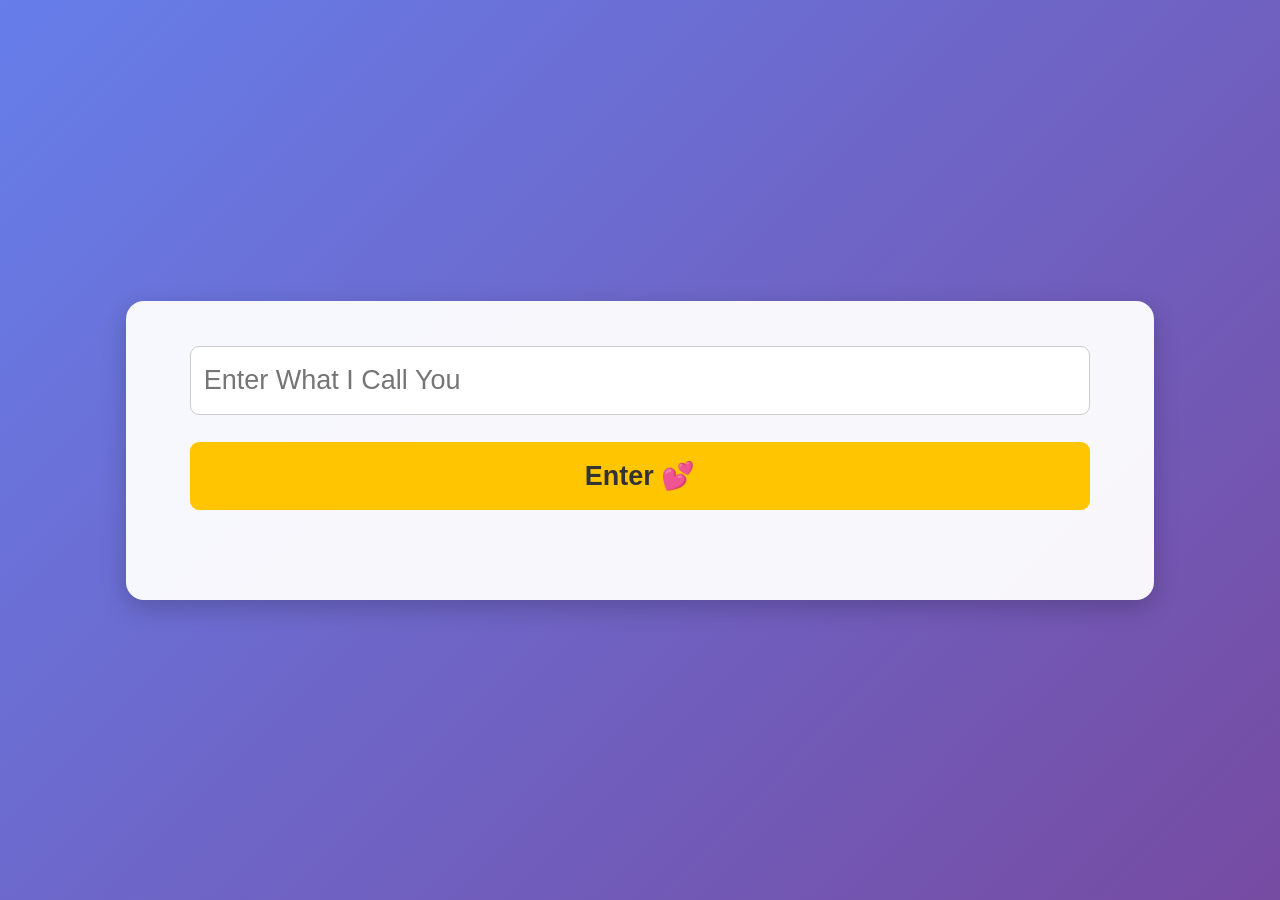
<file: index.html>
<!DOCTYPE html>
<html lang="en">
<head>
<meta charset="UTF-8">
<meta name="viewport" content="width=device-width, initial-scale=1.0">
<title>Login - Mommy's Site</title>
<style>
  body {
    margin: 0;
    font-family: system-ui, sans-serif;
    background: linear-gradient(135deg, #667eea 0%, #764ba2 100%);
    height: 100vh;
    display: flex;
    align-items: center;
    justify-content: center;
  }

  .login-box {
    width: 90%;
    max-width: 900px;
    text-align: center;
    background: rgba(255, 255, 255, 0.95);
    padding: 5vh 5vw;
    border-radius: 2vh;
    box-shadow: 0 8px 25px rgba(0,0,0,0.2);
  }

  .login-box input {
    width: 100%;
    font-size: 3vh;
    padding: 2vh 1vw;
    margin-bottom: 3vh;
    border-radius: 1vh;
    border: 1px solid #ccc;
    box-sizing: border-box;
  }

  .login-box button {
    font-size: 3vh;
    padding: 2vh 0;
    width: 100%;
    border-radius: 1vh;
    border: none;
    cursor: pointer;
    background: #ffc600;
    color: #333;
    font-weight: bold;
    transition: background 0.3s;
  }

  .login-box button:hover {
    background: #e6b800;
  }

  #errorMsg {
    color: #ff3b3b;
    font-size: 2.5vh;
    min-height: 3vh;
    margin-top: 2vh;
  }

  .loader {
    display: flex;
    justify-content: center;
    align-items: center;
    margin-top: 2vh;
    gap: 0.5vh;
  }

  .loader span {
    width: 1.5vh;
    height: 1.5vh;
    background: #333;
    border-radius: 50%;
    animation: bounce 1s infinite;
  }

  .loader span:nth-child(2) { animation-delay: 0.2s; }
  .loader span:nth-child(3) { animation-delay: 0.4s; }

  @keyframes bounce {
    0%, 80%, 100% { transform: scale(0); }
    40% { transform: scale(1); }
  }
</style>
</head>
<body>
  <div class="login-box">
    <input type="text" id="nicknameInput" placeholder="Enter What I Call You" />
    <button id="loginBtn">Enter 💕</button>
    <div id="errorMsg"></div>
    <div class="loader" id="loader" style="display:none;">
      <span></span><span></span><span></span>
    </div>
  </div>

<script>
  const loginBtn = document.getElementById('loginBtn');
  const nicknameInput = document.getElementById('nicknameInput');
  const errorMsg = document.getElementById('errorMsg');
  const loader = document.getElementById('loader');

  loginBtn.addEventListener('click', () => {
    const nickname = nicknameInput.value.trim().toLowerCase();

    errorMsg.textContent = ""; // reset error

    if(nickname === "mmy" || nickname === "mommy") {
      // show loader
      loader.style.display = "flex";
      loginBtn.disabled = true;
      nicknameInput.disabled = true;

      setTimeout(() => {
        window.location.href = "main.html";
      }, 3000); // 2s loading
    } else {
      errorMsg.textContent = "Invalid";
    }
  });

  // Enter key triggers login
  nicknameInput.addEventListener('keypress', (e) => {
    if(e.key === 'Enter') loginBtn.click();
  });

  // Prevent storing login in local/session storage — always asks on reload
  window.addEventListener('beforeunload', () => {});
</script>
</body>
</html>
</file>
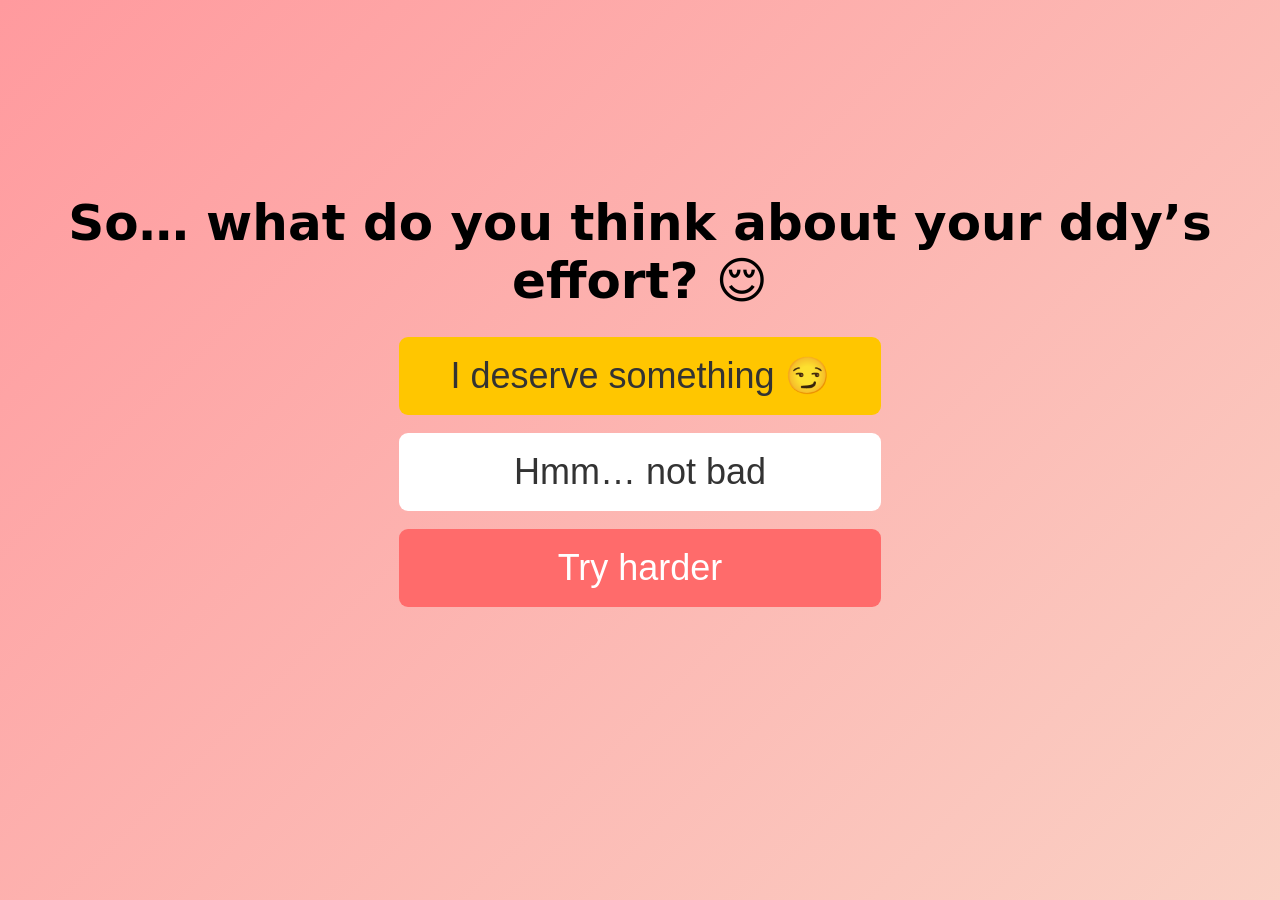
<file: final.html>
<!DOCTYPE html>
<html lang="en">
<head>
<meta charset="UTF-8">
<meta name="viewport" content="width=device-width, initial-scale=1.0">
<title>Final Reward</title>
<style>
html, body { height: 100%; margin: 0; font-family: system-ui, sans-serif; }
body {
  display: flex;
  justify-content: center;
  align-items: center;
  background: linear-gradient(135deg, #ff9a9e, #fad0c4);
  overflow: hidden;
}
.container {
  display: flex;
  flex-direction: column;
  align-items: center;
  gap: 3vh;
  max-width: 90%;
  text-align: center;
}
h1 {
  font-size: min(10vh, 50px);
  margin: 0;
}
#message {
  font-size: min(4vh, 50px);
  line-height: 1.3;
  min-height: 8vh;
}
button {
  padding: 2vh 4vw;
  font-size: min(4vh, 40px);
  border-radius: 1vh;
  border: none;
  cursor: pointer;
}
#positive { background: #ffc600; color: #333; }
#neutral { background: #fff; color: #333; }
#tease { background: #ff6b6b; color: #fff; }
#extraButtons { display: none; flex-direction: column; gap: 2vh; margin-top: 2vh; }
.extraBtn { background: #ff8c00; color: #fff; padding: 2vh 4vw; font-size: min(3vh,40px); border-radius: 1vh; }
#confetti { position: absolute; top:0; left:0; width:100%; height:100%; pointer-events:none; }
</style>
</head>
<body>

<div class="container">
  <h1>So… what do you think about your ddy’s effort? 😌</h1>

  <div id="buttons" style="display:flex; flex-direction: column; gap:2vh;">
    <button id="positive">I deserve something 😏</button>
    <button id="neutral">Hmm… not bad</button>
    <button id="tease">Try harder</button>
  </div>

  <div id="message"></div>

  <div id="extraButtons">
    <button class="extraBtn" id="surpriseBtn">You’ll surprise me 😏</button>
    <button class="extraBtn" id="youTellBtn">I tell you</button>
  </div>
</div>

<canvas id="confetti"></canvas>

<script>
const positiveBtn = document.getElementById('positive');
const neutralBtn = document.getElementById('neutral');
const teaseBtn = document.getElementById('tease');
const message = document.getElementById('message');
const extraButtons = document.getElementById('extraButtons');
const surpriseBtn = document.getElementById('surpriseBtn');
const youTellBtn = document.getElementById('youTellBtn');
const canvas = document.getElementById('confetti');
const ctx = canvas.getContext('2d');
canvas.width = window.innerWidth;
canvas.height = window.innerHeight;

let confettiAnimation;
function startConfetti() {
  const confettiCount = 150;
  const confetti = [];
  const colors = ["#ffc600","#ff6b6b","#ff9a9e","#9b5de5","#f0f"];
  for (let i=0;i<confettiCount;i++){
    confetti.push({x:Math.random()*canvas.width, y:Math.random()*canvas.height, r:Math.random()*6+4, d:Math.random()*confettiCount, color: colors[Math.floor(Math.random()*colors.length)]});
  }
  function draw(){
    ctx.clearRect(0,0,canvas.width,canvas.height);
    confetti.forEach(c=>{
      ctx.beginPath();
      ctx.arc(c.x,c.y,c.r,0,2*Math.PI);
      ctx.fillStyle=c.color; ctx.fill();
      c.y+=Math.cos(c.d)+2+c.r/2;
      c.x+=Math.sin(c.d);
      if(c.y>canvas.height){c.y=-10; c.x=Math.random()*canvas.width;}
    });
    confettiAnimation = requestAnimationFrame(draw);
  }
  draw();
  setTimeout(()=>{ cancelAnimationFrame(confettiAnimation); ctx.clearRect(0,0,canvas.width,canvas.height); }, 4000);
}

function disableAll(){ positiveBtn.disabled=true; neutralBtn.disabled=true; teaseBtn.disabled=true; }

positiveBtn.addEventListener('click', ()=>{
  message.textContent="I had a reward in mind… but I think you’ll figure it out 😌 (hint: something you’ve already done before)";
  disableAll();
  extraButtons.style.display="flex";
  startConfetti();
});

neutralBtn.addEventListener('click', ()=>{
  message.textContent="I’ll take that… for now 😄 but I know I can do better";
  disableAll();
});

teaseBtn.addEventListener('click', ()=>{
  message.textContent="damn… okay 😔 challenge accepted";
  disableAll();
});

surpriseBtn.addEventListener('click', ()=>{
  message.textContent="Perfect 😏 I can’t wait to see what you come up with!";
  extraButtons.style.display="none";
});

youTellBtn.addEventListener('click', ()=>{
  message.textContent="hmm… maybe a cute pic? only if you want 😌";
  extraButtons.style.display="none";
});
</script>

</body>
</html>
</file>
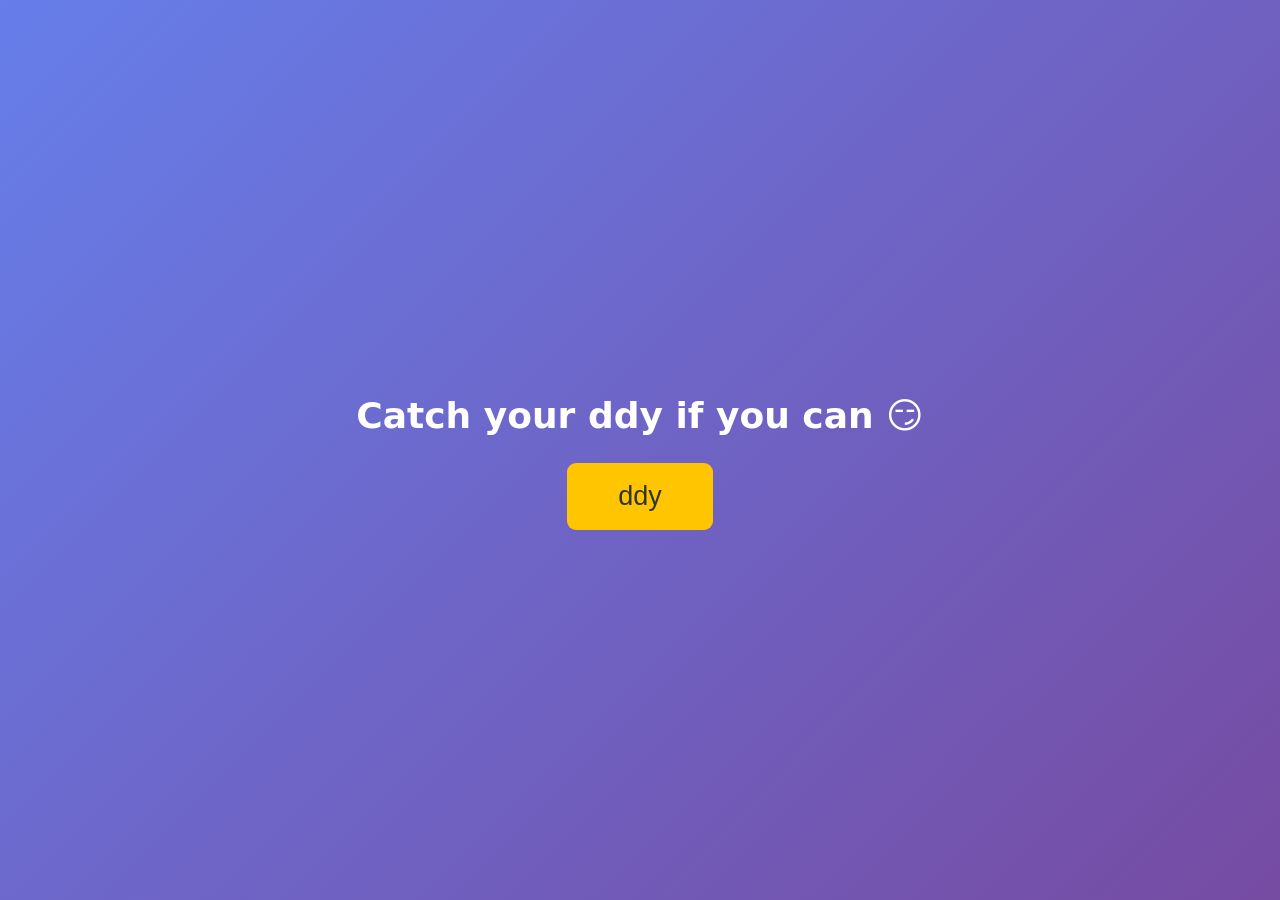
<file: g1.html>
<!DOCTYPE html>
<html lang="en">
<head>
<meta charset="UTF-8">
<meta name="viewport" content="width=device-width, initial-scale=1.0">
<title>Game 1 - Catch Your Ddy</title>
<style>
html, body { height: 100%; margin: 0; font-family: system-ui, sans-serif; }
body {
  display: flex;
  flex-direction: column;
  align-items: center;
  justify-content: center;
  background: linear-gradient(135deg, #667eea, #764ba2);
  color: #fff;
  text-align: center;
  overflow: hidden;
  position: relative;
}
h1 { font-size: 4vh; margin-bottom: 3vh; }
#catchBtn {
  padding: 2vh 4vw;
  font-size: 3vh;
  border: none;
  border-radius: 1vh;
  cursor: pointer;
  background: #ffc600;
  color: #333;
  transition: transform 0.2s;
}
</style>
</head>
<body>
<h1>Catch your ddy if you can 😏</h1>
<button id="catchBtn">ddy</button>

<script>
const btn = document.getElementById('catchBtn');
let attempts = 0;
const maxAttempts = 5;

function moveButton() {
  const maxX = window.innerWidth - btn.offsetWidth;
  const maxY = window.innerHeight - btn.offsetHeight;
  const x = Math.random() * maxX;
  const y = Math.random() * maxY;
  btn.style.left = `${x}px`;
  btn.style.top = `${y}px`;
}

btn.addEventListener('mouseover', () => {
  if (attempts < maxAttempts - 1) { moveButton(); attempts++; }
});

btn.addEventListener('click', () => {
  attempts++;
  
  // make the button movable after first click
  if (!btn.style.position || btn.style.position !== 'absolute') {
    btn.style.position = 'absolute';
  }
  
  if (attempts >= maxAttempts) {
    setTimeout(() => {
      window.location.href = "g2.html";
    }, 1500);
  } else {
    moveButton();
  }
});

// moveButton();
</script>
</body>
</html>
</file>
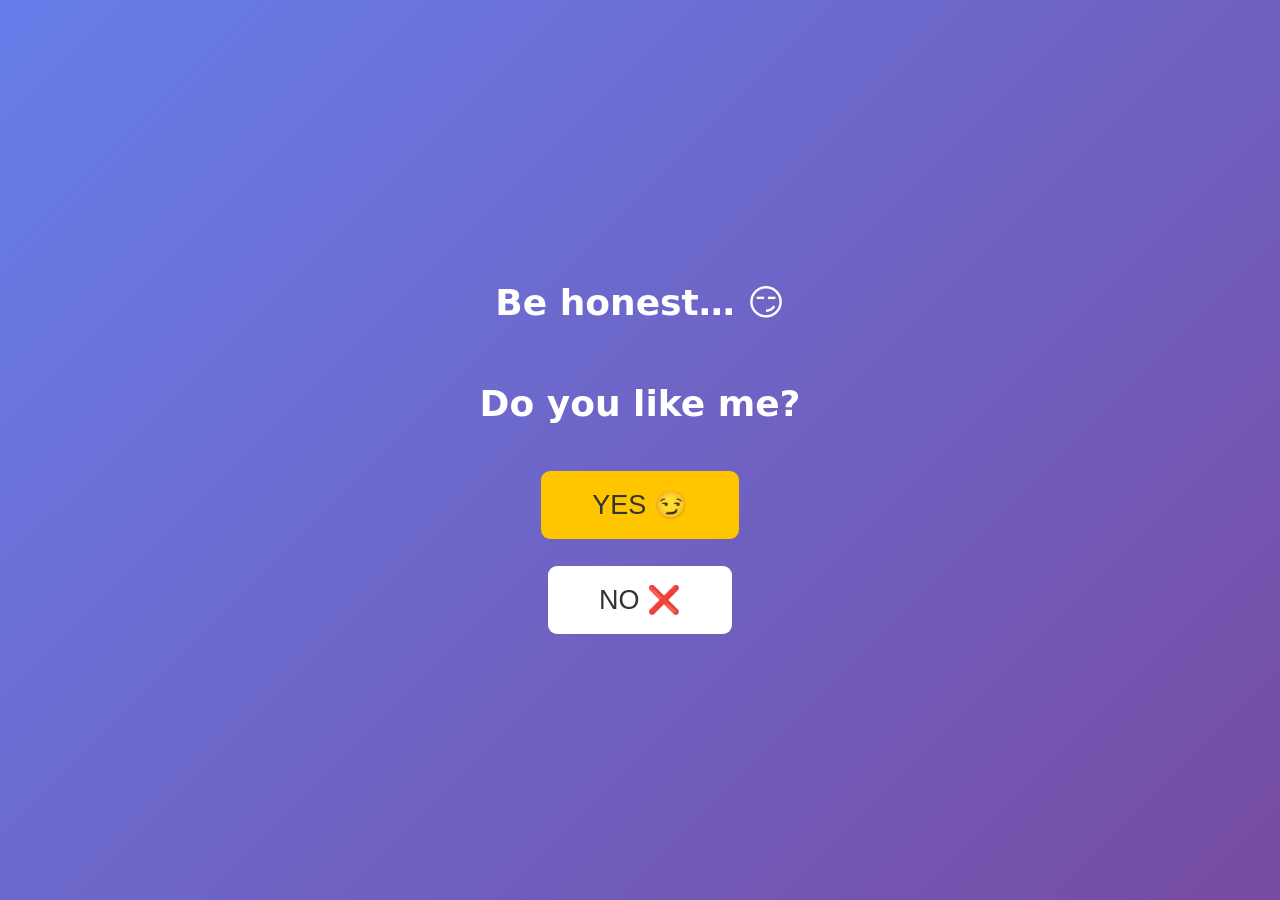
<file: g2.html>
<!DOCTYPE html>
<html lang="en">
<head>
<meta charset="UTF-8">
<meta name="viewport" content="width=device-width, initial-scale=1.0">
<title>Game 2 - Do You Like Your Ddy?</title>
<style>
html, body { height: 100%; margin: 0; font-family: system-ui, sans-serif; }
body {
  display: flex;
  flex-direction: column;
  align-items: center;
  justify-content: center;
  background: linear-gradient(135deg, #667eea, #764ba2);
  color: #fff;
  text-align: center;
  overflow: hidden;
  position: relative;
}
h1 { font-size: 4vh; margin-bottom: 4vh; }
button {
  padding: 2vh 4vw;
  margin: 1vh;
  font-size: 3vh;
  border: none;
  border-radius: 1vh;
  cursor: pointer;
  transition: transform 0.2s;
}
button:hover { transform: scale(1.05); }
#yesBtn { background: #ffc600; color: #333; }
/* #noBtn { background: #fff; color: #333; position: absolute; } */
/* #noBtn { background: #fff; color: #333; position: static; } */
#noBtn {
  background: #fff;
  color: #333;
  position: relative; /* or just remove position entirely */
  margin-top: 2vh;   /* space below YES */
}
</style>
</head>
<body>
<h1>Be honest… 😏</h1>
<div style="margin-bottom: 2px;"><h1>Do you like me?</h1></div>
<button id="yesBtn">YES 😏</button>
<button id="noBtn">NO ❌</button>

<script>
const yesBtn = document.getElementById('yesBtn');
const noBtn = document.getElementById('noBtn');

yesBtn.addEventListener('click', () => {
//   message.textContent = "I KNEW IT ❤️";
  yesBtn.disabled = true;
  noBtn.disabled = true;
  setTimeout(() => { window.location.href = "final.html"; }, 1000);
});

// Ensure NO button stays fully visible
// noBtn.addEventListener('mouseover', () => {
//   const maxX = window.innerWidth - noBtn.offsetWidth;
//   const maxY = window.innerHeight - noBtn.offsetHeight;
//   const x = Math.random() * maxX;
//   const y = Math.random() * maxY;
//   noBtn.style.left = `${x}px`;
//   noBtn.style.top = `${y}px`;
// });
noBtn.addEventListener('click', () => {
  const maxX = 1080 - noBtn.offsetWidth;
  const maxY = 2340 - noBtn.offsetHeight;
  const x = Math.random() * maxX;
  const y = Math.random() * maxY;

  noBtn.style.position = 'absolute';
  noBtn.style.left = `${x}px`;
  noBtn.style.top = `${y}px`;
});
</script>
</body>
</html>
</file>
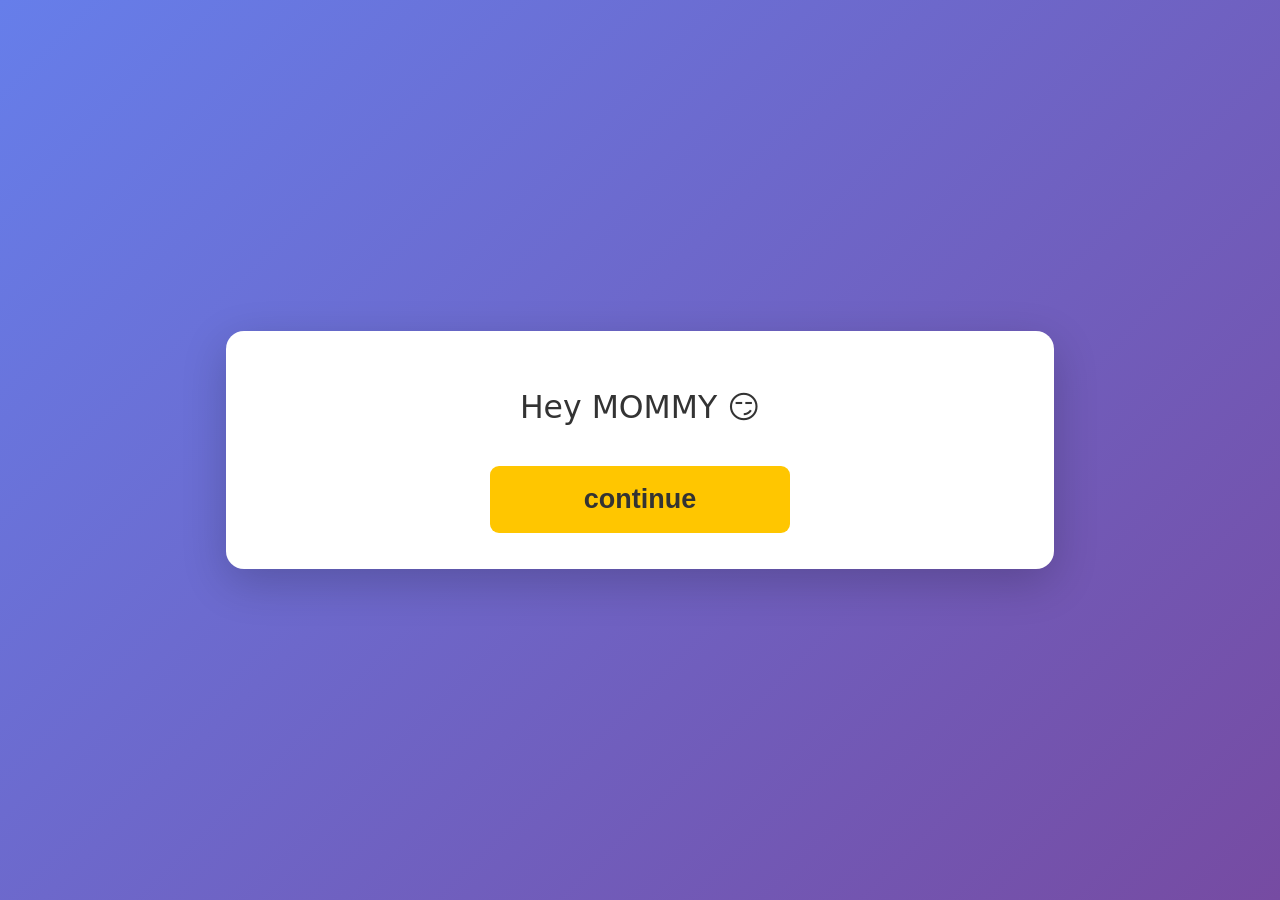
<file: main.html>
<!DOCTYPE html>
<html lang="en">
<head>
<meta charset="UTF-8">
<meta name="viewport" content="width=device-width, initial-scale=1.0">
<title>Main Page</title>
<style>
  body {
    font-family: system-ui, sans-serif;
    margin: 0;
    height: 100vh;
    display: flex;
    align-items: center;
    justify-content: center;
    background: linear-gradient(135deg, #667eea 0%, #764ba2 100%);
  }

  .chat-container {
    background: white;
    padding: 4vh 5vw;
    border-radius: 2vh;
    box-shadow: 0 1.5vh 5vh rgba(0,0,0,0.2);
    width: 90%;
    max-width: 700px;
    text-align: center;
    color: #333;
  }

  .message {
    opacity: 0;
    transform: translateY(2vh);
    transition: all 0.6s ease;
    margin: 2vh 0;
    font-size: min(3.5vh, 60px); /* bigger text for tall screens */
    white-space: pre-line;
    line-height: 1.4;
  }

  .message.visible {
    opacity: 1;
    transform: translateY(0);
  }

  .btn {
    padding: 2vh 4vw;
    margin-top: 2vh;
    background: #ffc600;
    color: #333;
    border: none;
    border-radius: 1vh;
    cursor: pointer;
    font-size: min(3vh, 40px); /* bigger button text */
    font-weight: bold;
    transition: background 0.3s ease;
    width: 80%; /* fit nicely on mobile */
    max-width: 300px;
  }

  .btn:hover {
    background: #e6b800;
  }
</style>
</head>
<body>

<div class="chat-container" id="chatContainer"></div>

<script>
  const chatFlow = [
    { text: "Hey MOMMY 😏", button: "continue" },
    { text: "You really thought this would be a normal website?", button: "nope" },
    { text: "because clearly…\nwhat we have isn’t normal" },
    { text: "from no talks…\nto… this 😌" },
    { text: "you’re getting bold lately… 😏" },
    { text: "and somehow…\nI don’t mind it at all" },
    { text: "you’ve been on my mind more than you should be" },
    { text: "don’t let that get to your head though" },
    { text: "anyways lets play a game", button: "to the game", redirect: "g1.html" }
  ];

  const chatContainer = document.getElementById('chatContainer');
  let currentStep = 0;

  function showStep(step) {
    chatContainer.innerHTML = "";

    const msgEl = document.createElement('div');
    msgEl.classList.add('message');
    msgEl.textContent = step.text;
    chatContainer.appendChild(msgEl);

    setTimeout(() => { msgEl.classList.add('visible'); }, 50);

    if (step.button) {
      const btn = document.createElement('button');
      btn.classList.add('btn');
      btn.textContent = step.button;
      chatContainer.appendChild(btn);

      btn.addEventListener('click', () => {
        if (step.redirect) {
          window.location.href = step.redirect;
        } else {
          currentStep++;
          if (currentStep < chatFlow.length) showStep(chatFlow[currentStep]);
        }
      });
    } else {
      setTimeout(() => {
        currentStep++;
        if (currentStep < chatFlow.length) showStep(chatFlow[currentStep]);
      }, 3500);
    }
  }

  showStep(chatFlow[currentStep]);
</script>

</body>
</html>
</file>
